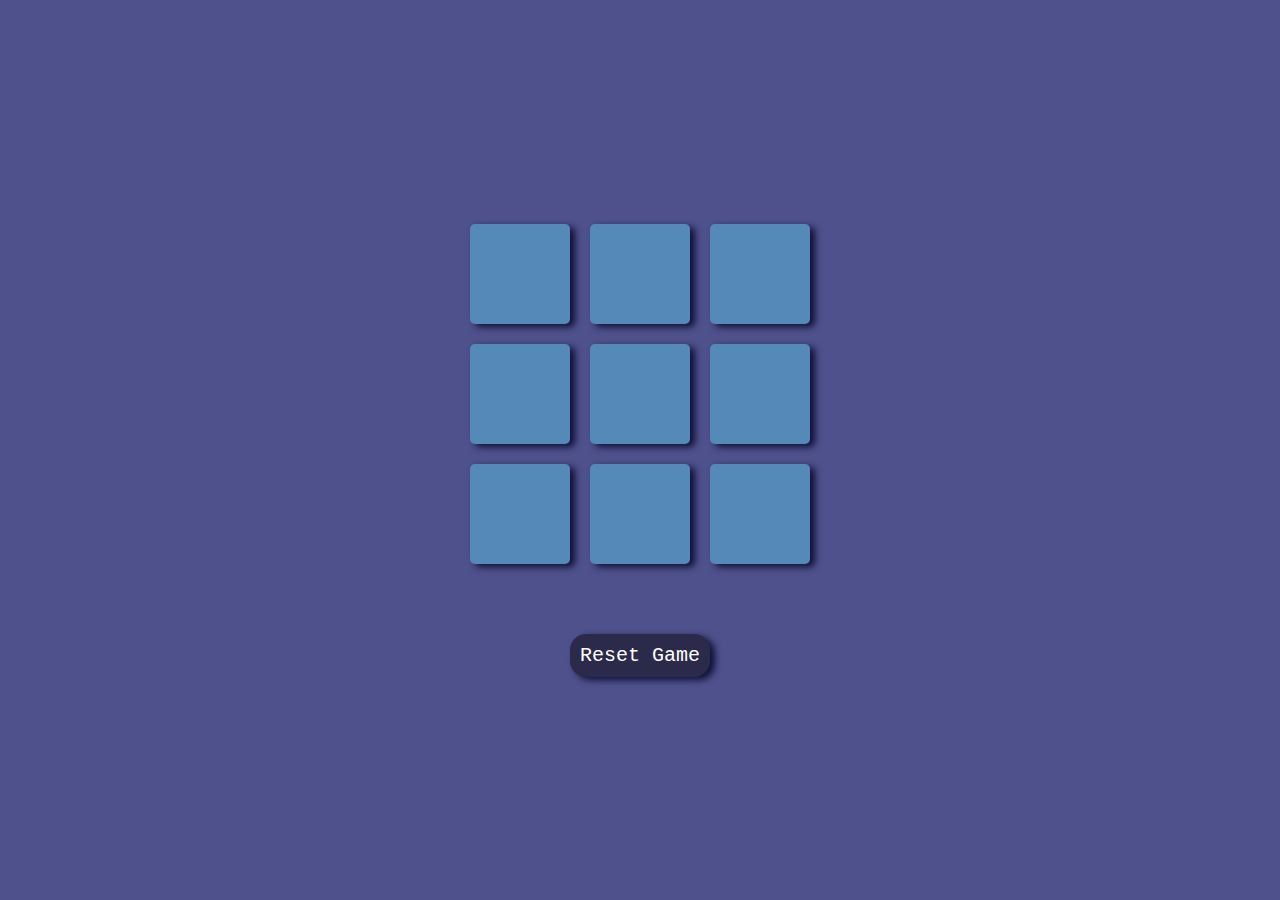
<file: Tic.html>
<!DOCTYPE html>
<html lang="en">
<head>
  <meta charset="UTF-8" />
  <meta name="viewport" content="width=device-width, initial-scale=1.0" />
  <title>Tic-Tac-Toe</title>
  <link rel="stylesheet" href="Tac.css" />
</head>
<body>
   <main><div class="game">
        <button class="box"></button>
        <button class="box"></button>
        <button class="box"></button>
        <button class="box"></button>
        <button class="box"></button>
        <button class="box"></button>
        <button class="box"></button>
        <button class="box"></button>
        <button class="box"></button>
    </div>
    <button id="reset">Reset Game</button>
    <div class="msg-container hide">
        <p id="msg">Winner</p>
     </div></main>
  <script src="Toe.js"></script>
</body>
</html>
</file>
<file: Tac.css>
* {
    align-self: center;
    margin: 0;
    padding: 0;
    font-family: 'Courier New', Courier, monospace;
}

body {
    margin: 0;
    background-color: #4F518C;
    padding: 0;
    display: flex;
    justify-content: center;
    align-items: center;
    height: 100vh;
}

.game {
    display: grid;
    grid-template-columns: repeat(3, 100px);
    grid-template-rows: repeat(3, 100px);
    gap: 20px;
}

.box {
    background-color: rgb(85, 138, 184);
    border: none;
    text-align: center;
    box-shadow: 5px 3px 7px #0e1035;
    border-radius: 5px;
    height: 100px;
    width: 100px;
    font-size: 24px;
    font-weight: bold;
    font-family: 'Courier New', Courier, monospace;
}

#reset {
    padding: 10px;
    font-size: 1.25rem;
    background-color: #2C2A4A;
    box-shadow: 5px 3px 7px #0e1035;
    color: #ffffff;
    border-radius: 1rem;
    border: none;
    display: block;
    margin: 70px auto 0;
}

#msg {
    color: #ffffff;
    font-size: 5vmin;
    width: 50%;
    margin-left: auto;
    margin-right: auto;
    text-align: center;
    margin-top: 20px;
}

.hide {
    display: none;
}
</file>
